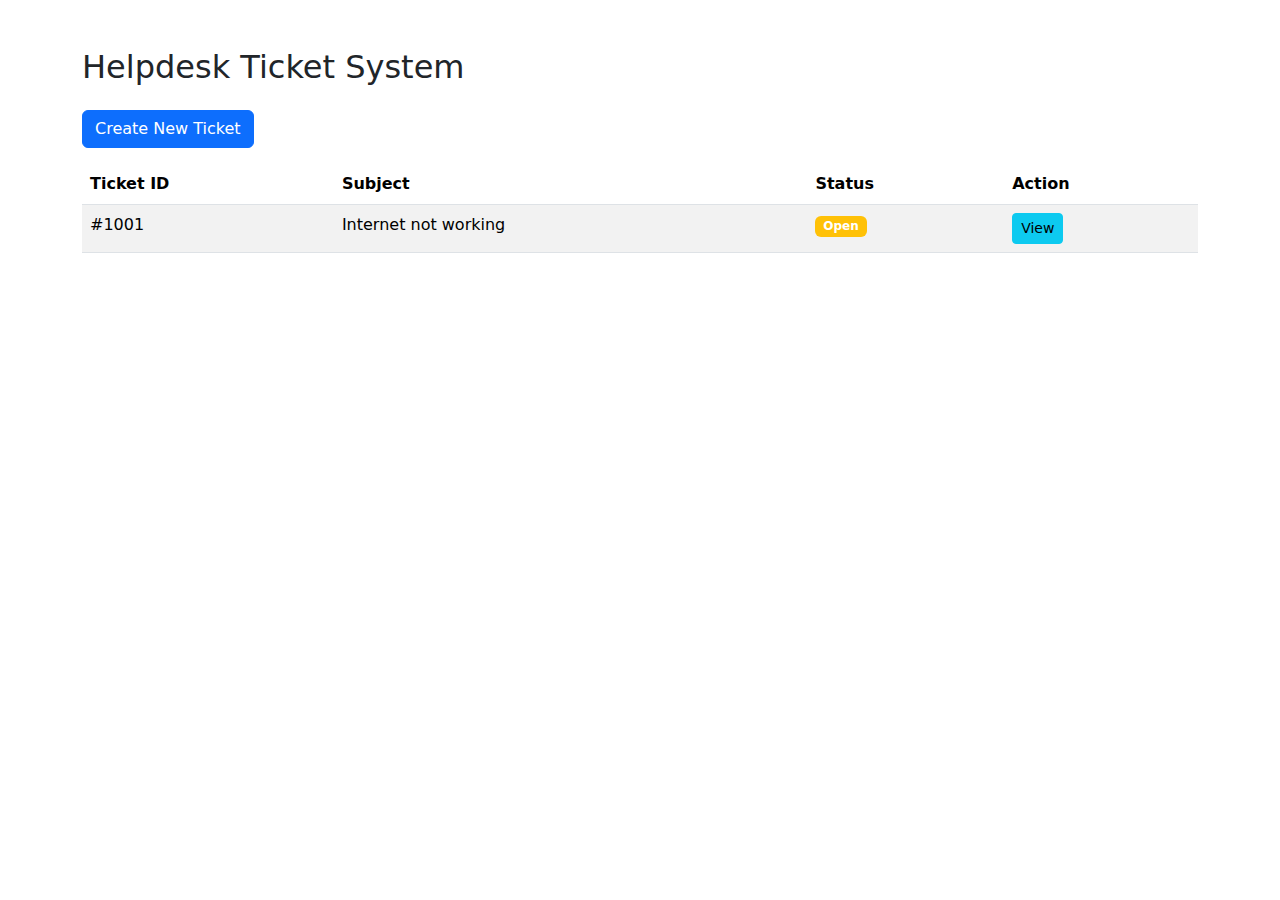
<file: helpdesk/index.html>
<!DOCTYPE html>
<html lang="en">
<head>
    <meta charset="UTF-8">
    <meta name="viewport" content="width=device-width, initial-scale=1.0">
    <title>Helpdesk Dashboard</title>
    <link rel="stylesheet" href="https://cdn.jsdelivr.net/npm/bootstrap@5.3.0/dist/css/bootstrap.min.css">
</head>
<body>
    <div class="container mt-5">
        <h2 class="mb-4">Helpdesk Ticket System</h2>
        <a href="new_ticket.html" class="btn btn-primary mb-3">Create New Ticket</a>
        <table class="table table-striped">
            <thead>
                <tr>
                    <th>Ticket ID</th>
                    <th>Subject</th>
                    <th>Status</th>
                    <th>Action</th>
                </tr>
            </thead>
            <tbody>
                <tr>
                    <td>#1001</td>
                    <td>Internet not working</td>
                    <td><span class="badge bg-warning">Open</span></td>
                    <td><a href="ticket.html" class="btn btn-sm btn-info">View</a></td>
                </tr>
            </tbody>
        </table>
    </div>
    <script src="https://cdn.jsdelivr.net/npm/bootstrap@5.3.0/dist/js/bootstrap.bundle.min.js"></script>
</body>
</html>
</file>
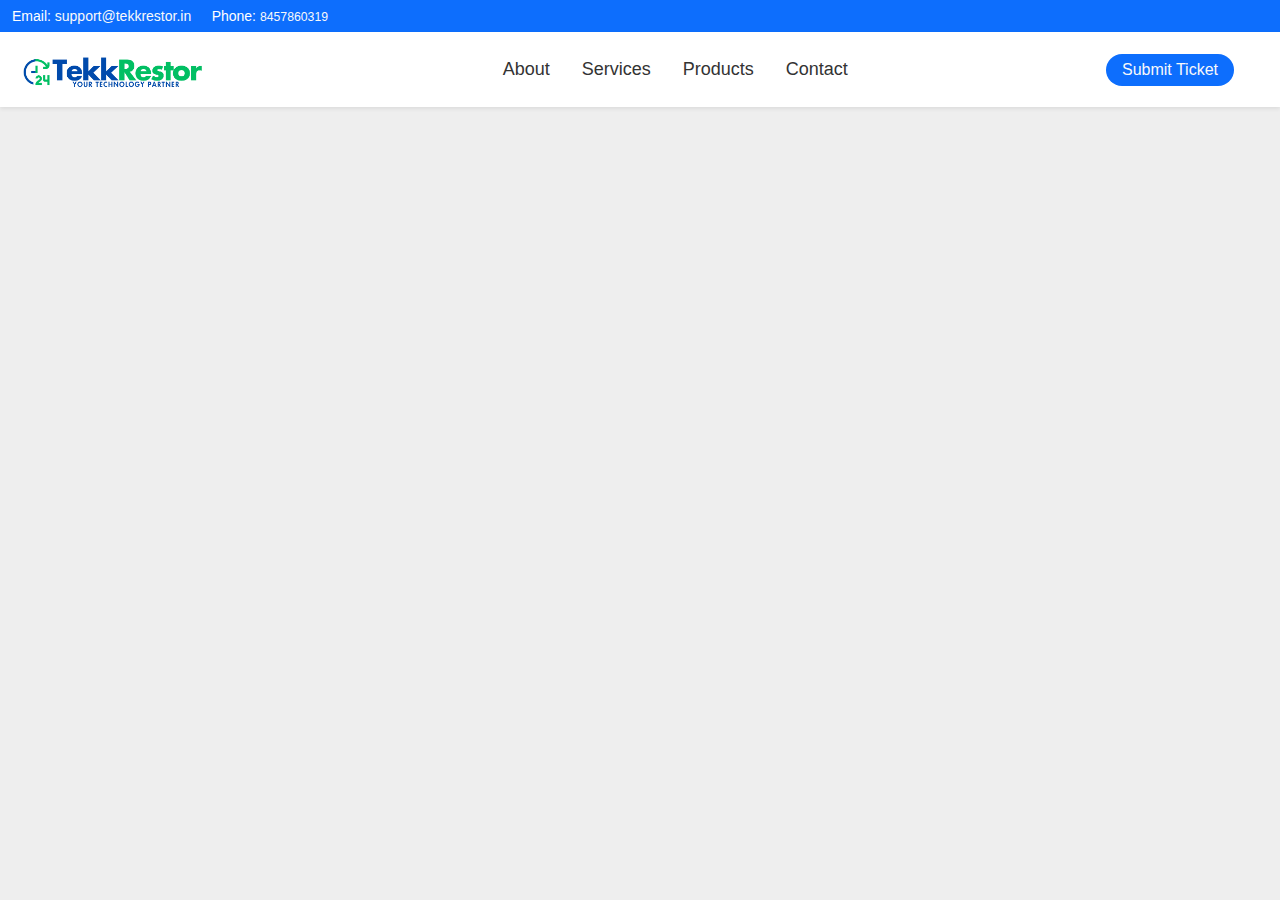
<file: ticket.html>
<!DOCTYPE html>
<html lang="en">
<head>
    <meta charset="UTF-8">
    <meta name="viewport" content="width=device-width, initial-scale=1.0">
    <link href="https://cdn.jsdelivr.net/npm/bootstrap@5.3.3/dist/css/bootstrap.min.css" rel="stylesheet" integrity="sha384-QWTKZyjpPEjISv5WaRU9OFeRpok6YctnYmDr5pNlyT2bRjXh0JMhjY6hW+ALEwIH" crossorigin="anonymous">
    <script src="https://cdn.jsdelivr.net/npm/bootstrap@5.3.3/dist/js/bootstrap.bundle.min.js" integrity="sha384-YvpcrYf0tY3lHB60NNkmXc5s9fDVZLESaAA55NDzOxhy9GkcIdslK1eN7N6jIeHz" crossorigin="anonymous"></script>
    <title>Support</title>
    <link href="https://stackpath.bootstrapcdn.com/bootstrap/5.3.0/css/bootstrap.min.css" rel="stylesheet">
    <link href="styles.css" rel="stylesheet">
    <style>
        body {
            font-family: -apple-system, BlinkMacSystemFont, "Segoe UI", Roboto, Oxygen-Sans, Ubuntu, Cantarell, "Helvetica Neue", sans-serif;
        }
        .nav-link {
            transition: all 0.3s ease;
        }
        .nav-link:hover {
            color: #154c79; /* Change text color on hover */
            text-shadow: 2px 2px 10px rgba(0, 0, 0, 0.2); /* Add a glowing effect */
            transform: scale(1.05); /* Slightly increase size */
        }
        .nav-link.active {
            border-bottom: 2px solid #154c79; /* Underline below the current menu selected */
        }
    </style>
</head>
<body class="vh-100 overflow-hidden">
    <!-- Header will be included here -->
    <div id="header-placeholder"></div>
    <!-- Navbar will be included here -->
    <div id="navbar-placeholder"></div>

    <main>
        <!-- Your main content goes here -->
    </main>

    <script>
        fetch('header.html')
            .then(response => response.text())
            .then(data => {
                document.getElementById('header-placeholder').innerHTML = data;
            });
        // Load the navbar
        fetch('navbar.html')
            .then(response => response.text())
            .then(data => {
                document.getElementById('navbar-placeholder').innerHTML = data;
            });
    </script>
</body>
</html>
</file>
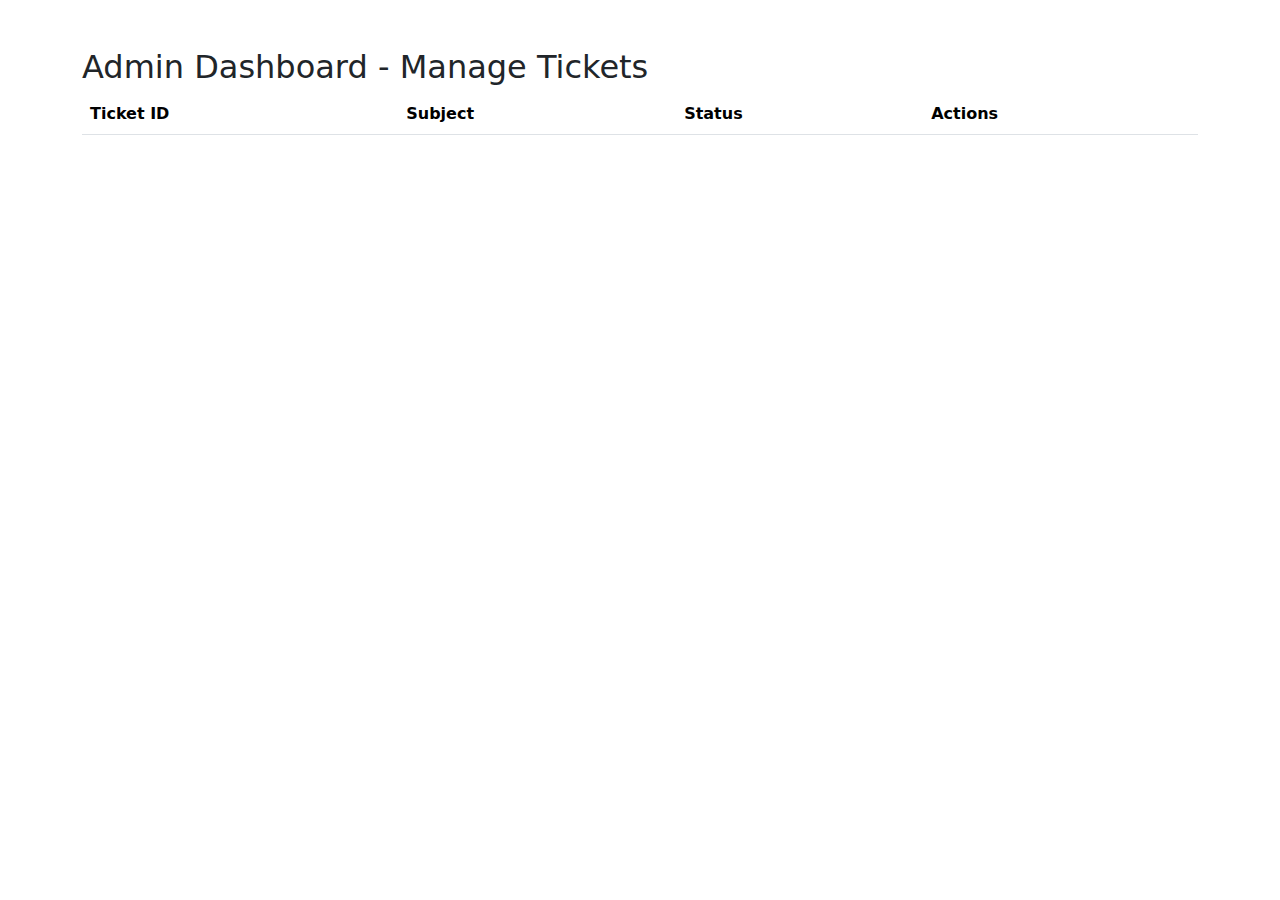
<file: helpdesk/admin_dashboard.html>
<!DOCTYPE html>
<html lang="en">
<head>
    <meta charset="UTF-8">
    <meta name="viewport" content="width=device-width, initial-scale=1.0">
    <title>Admin Dashboard</title>
    <link rel="stylesheet" href="https://cdn.jsdelivr.net/npm/bootstrap@5.3.0/dist/css/bootstrap.min.css">
</head>
<body>
    <div class="container mt-5">
        <h2>Admin Dashboard - Manage Tickets</h2>
        <table class="table table-striped">
            <thead>
                <tr>
                    <th>Ticket ID</th>
                    <th>Subject</th>
                    <th>Status</th>
                    <th>Actions</th>
                </tr>
            </thead>
            <tbody id="ticketTable">
                <!-- Dynamic ticket list will load here -->
            </tbody>
        </table>
    </div>
    <script src="https://cdn.jsdelivr.net/npm/bootstrap@5.3.0/dist/js/bootstrap.bundle.min.js"></script>
</body>
</html>
</file>
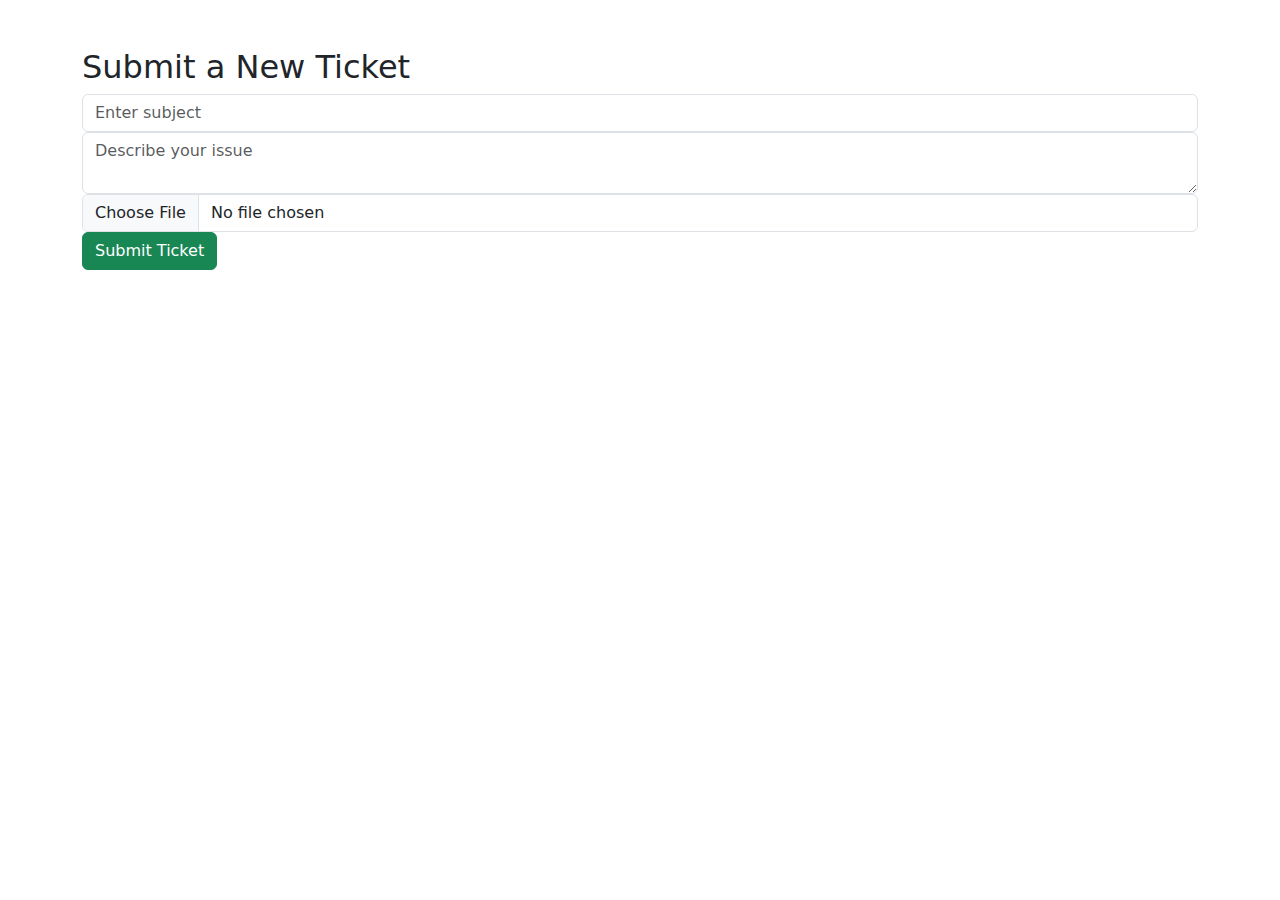
<file: helpdesk/new_ticket.html>
<!DOCTYPE html>
<html lang="en">
<head>
    <meta charset="UTF-8">
    <meta name="viewport" content="width=device-width, initial-scale=1.0">
    <title>New Ticket</title>
    <link rel="stylesheet" href="https://cdn.jsdelivr.net/npm/bootstrap@5.3.0/dist/css/bootstrap.min.css">
</head>
<body>
    <div class="container mt-5">
        <h2>Submit a New Ticket</h2>
        <form action="upload_ticket.php" method="POST" enctype="multipart/form-data">
    <input type="text" name="subject" class="form-control" placeholder="Enter subject" required>
    <textarea name="description" class="form-control" placeholder="Describe your issue" required></textarea>
    <input type="file" name="attachment" class="form-control">
    <button type="submit" class="btn btn-success">Submit Ticket</button>
</form>
    </div>
    <script src="https://cdn.jsdelivr.net/npm/bootstrap@5.3.0/dist/js/bootstrap.bundle.min.js"></script>
</body>
</html>
</file>
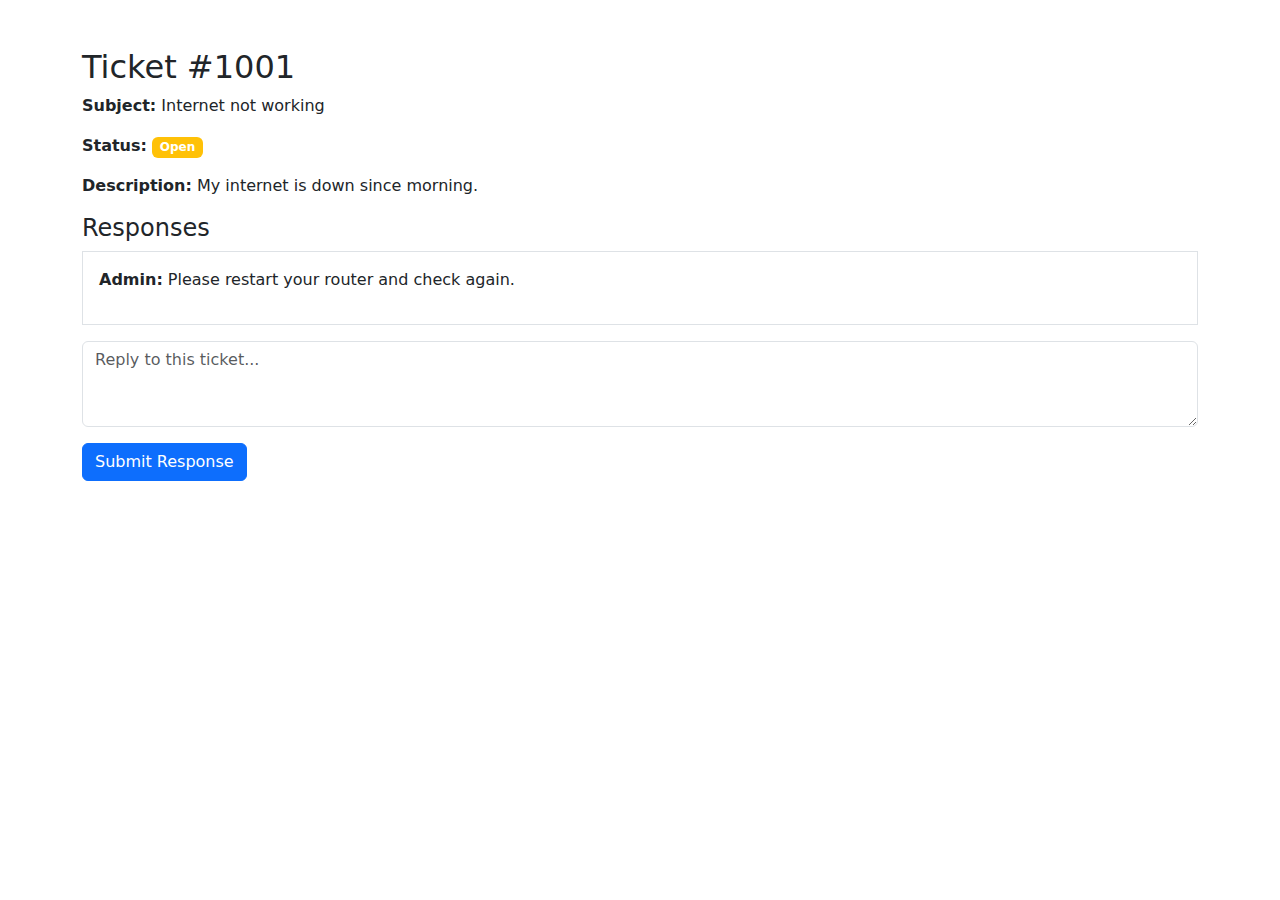
<file: helpdesk/ticket.html>
<!DOCTYPE html>
<html lang="en">
<head>
    <meta charset="UTF-8">
    <meta name="viewport" content="width=device-width, initial-scale=1.0">
    <title>Ticket Details</title>
    <link rel="stylesheet" href="https://cdn.jsdelivr.net/npm/bootstrap@5.3.0/dist/css/bootstrap.min.css">
</head>
<body>
    <div class="container mt-5">
        <h2>Ticket #1001</h2>
        <p><strong>Subject:</strong> Internet not working</p>
        <p><strong>Status:</strong> <span class="badge bg-warning">Open</span></p>
        <p><strong>Description:</strong> My internet is down since morning.</p>
        <h4>Responses</h4>
        <div class="border p-3 mb-3">
            <p><strong>Admin:</strong> Please restart your router and check again.</p>
        </div>
        <textarea class="form-control mb-3" rows="3" placeholder="Reply to this ticket..."></textarea>
        <button class="btn btn-primary">Submit Response</button>
    </div>
    <script src="https://cdn.jsdelivr.net/npm/bootstrap@5.3.0/dist/js/bootstrap.bundle.min.js"></script>
</body>
</html>
</file>
<file: styles.css>
/* styles.css */

body {
    font-family: -apple-system, BlinkMacSystemFont, "Segoe UI", Roboto, Oxygen-Sans, Ubuntu, Cantarell, "Helvetica Neue", sans-serif;
}

.nav-link {
    transition: all 0.3s ease;
}

.nav-link:hover {
    color: #154c79; /* Change text color on hover */
    text-shadow: 2px 2px 10px rgba(0, 0, 0, 0.2); /* Add a glowing effect */
    transform: scale(1.05); /* Slightly increase size */
}



.submit-ticket {
    transition: all 0.4s ease;
}




p {
    margin-bottom: 0.1rem; /* Adjust the value as needed */
}

/* Typography */

* {
    font-family: -apple-system, BlinkMacSystemFont, "Segoe UI", Roboto, Oxygen-Sans, Ubuntu, Cantarell, "Helvetica Neue", sans-serif;
}

body {
    font-family: -apple-system,BlinkMacSystemFont,"Segoe UI",Roboto,Oxygen-Sans,Ubuntu,Cantarell,"Helvetica Neue",sans-serif;
    background: rgb(255, 252, 252);
    background-blend-mode: multiply;
    background-position: center;
    background-size: cover;
    background-repeat: no-repeat;
    font-weight: 400;
    }


     

/* Navbar */

body {
    padding-top: 70px; /* Adjust this value based on the height of your navbar */
}

* {
    font-family: -apple-system, BlinkMacSystemFont, "Segoe UI", Roboto, Oxygen-Sans, Ubuntu, Cantarell, "Helvetica Neue", sans-serif;
}

.navbar .navbar-brand{
    font-size: 16px;
    letter-spacing: -0.1px;
    font-weight: 400;
    
}

.navbar {
    background-color: rgba(255, 255, 255, .95);
    height: 75px;
    padding: 0 10px;
}

.nav-item {
    position: relative;
}

.submenu {
    display: none;
    position: absolute;
    top: 100%;
    left: 0;
    background-color: #154c79; 
    box-shadow: 0 8px 16px rgba(0, 0, 0, 0.2);
    z-index: 1;
    list-style-type: none; /* Remove bullets */
    padding: 0; /* Remove default padding */
    margin: 0; /* Remove default margin */
}

.nav-item:hover .submenu {
    display: block;
}

.submenu .dropdown-item {
    padding: 10px 20px;
    white-space: nowrap;
    transition: background-color 0.3s ease, color 0.3s ease;
}

.submenu .dropdown-item:hover {
    background-color: #154c79;
    transform: scale(1.05); /* Slightly increase size */
    color: white;
}

/* Media query for small screens and tablets */
@media (max-width: 992px) {
    .submenu {
        top: 0;
        left: 100%;
    }

    .nav-item {
        display: flex;
        flex-direction: column;
    }

    .nav-item:hover .submenu {
        display: block;
        position: absolute;
        top: 0;
        left: 100%;
    }
}

 /*Submenu*/


html {
    scroll-behavior: smooth; /* Smooth scrolling */
}

.nav-link {
    cursor: pointer;
    color: #333;
    font-size: 18px;
    text-decoration: none;
}

.nav-link:hover {
    color: #154c79; 
    text-shadow: 2px 2px 10px rgba(0, 0, 0, 0.2); 
    transform: scale(1.05); 
}

.nav-link.active {
    border-bottom: 2px solid #154c79; 
}

.content-section {
    padding: 50px 20px;
    margin-top: 100px; /* Adjust to fit your design */
}

 

/*Header*/



header::before {
    content: "";
    position: absolute;
    top: 0;
    left: 0;
    width: 100%;
    height: 100%;
    background: url(images/hero4.jpg);
    
   }


/* SideBar */
@media (max-width: 991px) {
    .SideBar {
        background-color: rgba(255, 255, 255, 0.15);
        backdrop-filter: blur(50px);
    }
}

/* .breadcrumb */








/* Buttons */


/* services */



/* General Page Styling */
body {
    font-family: 'Open Sans', sans-serif;
    color: #333;
    background-color: #f9f9f9;
    margin: 0;
    padding: 0;
}

/* Services Section */
.our_services {
    padding: 60px 0;
    background: #ffffff;
}

.headline {
    text-align: center;
    font-size: 2.5rem;
    font-weight: bold;
    color: #1c3f94;
    margin-bottom: 30px;
}

/* Grid Layout */
.grid-container {
    width: 90%;
    max-width: 1200px;
    margin: auto;
}

/* Service Card Styling */
.grid-x {
    display: flex;
    flex-wrap: wrap;
    align-items: center;
    gap: 30px;
    margin-bottom: 40px;
    padding: 20px;
    border-radius: 10px;
    box-shadow: 0 4px 10px rgba(0, 0, 0, 0.1);
    background: #ffffff;
}

.grid-x:nth-child(even) {
    flex-direction: row-reverse; /* Alternating sections */
}

/* Image Styling */
.imgsctn img {
    width: 100%;
    max-width: 500px;
    border-radius: 10px;
}

/* Service Title */
.grid-x h1 {
    font-size: 1.8rem;
    color: #1c3f94;
    margin-bottom: 10px;
}

/* Service Description */
.grid-x p {
    font-size: 1rem;
    color: #666;
    line-height: 1.6;
}

/* Read More Button */
.link-to a {
    display: inline-block;
    margin-top: 10px;
    padding: 10px 20px;
    font-size: 1rem;
    color: #fff;
    background-color: #1c3f94;
    border-radius: 5px;
    text-decoration: none;
    transition: 0.3s ease-in-out;
}

.link-to a:hover {
    background-color: #0f2c6a;
}

/* Page Top Link */
.PageTop {
    text-align: center;
    margin-top: 20px;
}

.PageTop a {
    text-decoration: none;
    font-size: 1rem;
    color: #1c3f94;
    font-weight: bold;
}

/* Responsive Design */
@media (max-width: 768px) {
    .grid-x {
        flex-direction: column !important;
        text-align: center;
    }

    .grid-x img {
        width: 80%;
        margin: auto;
    }

    .grid-x h1 {
        font-size: 1.5rem;
    }
}



/* General Page Styling */
body {
    font-family: 'Open Sans', sans-serif;
    color: #333;
    background-color: #f8f8f8;
}

/* Section Styling */
.services-section {
    padding: 60px 0;
    background: #fff;
}

.services-header {
    text-align: center;
    margin-bottom: 40px;
}

.services-header h2 {
    font-size: 2.5rem;
    font-weight: bold;
    color: #1c3f94;
    margin-bottom: 10px;
}

.services-header p {
    font-size: 1.1rem;
    color: #555;
}

/* Services Grid */
.services-grid {
    display: grid;
    grid-template-columns: repeat(auto-fit, minmax(300px, 1fr));
    gap: 30px;
    justify-content: center;
    padding: 0 5%;
}

/* Service Card */
.service-card {
    background: #fff;
    padding: 25px;
    border-radius: 10px;
    box-shadow: 0 4px 10px rgba(0, 0, 0, 0.1);
    text-align: center;
    transition: transform 0.3s ease-in-out, box-shadow 0.3s ease-in-out;
}

.service-card:hover {
    transform: translateY(-5px);
    box-shadow: 0 6px 15px rgba(0, 0, 0, 0.2);
}

.service-card h4 {
    font-size: 1.5rem;
    color: #1c3f94;
    margin-bottom: 10px;
}

.service-card p {
    font-size: 1rem;
    color: #666;
}

/* CTA Button */
.service-card .btn {
    display: inline-block;
    padding: 10px 20px;
    font-size: 1rem;
    color: #fff;
    background-color: #1c3f94;
    border-radius: 5px;
    text-decoration: none;
    transition: 0.3s ease-in-out;
}

.service-card .btn:hover {
    background-color: #0f2c6a;
}

/* Responsive Design */
@media (max-width: 768px) {
    .services-grid {
        grid-template-columns: repeat(auto-fit, minmax(250px, 1fr));
    }
}





/* About Us */

.vertical_content_manage {
    display: flex;
    flex-wrap: wrap;
    align-items: center;
}
.img_about img {
    max-width: 100%;
    height: auto;
    border-radius: 10px;
}
.about_header_main {
    text-align: left;
}


/* Customer */



/* testimonial */

.testimonials .card {
    border: none;
    border-radius: 15px;
    transition: transform 0.3s ease-in-out;
    width: 320px;
  }
  .testimonials .card:hover {
    transform: scale(1.05);
  }
  .star-rating {
    color: #FFD700;
  }


/* Containers */


/* Additional styles */

h1, h2, h3, h4, h5, h6 {
    color: #2c3145;
}
a, a:hover, a:focus, a:active {
    text-decoration: none;
    outline: none;
}
ul {
    margin: 0;
    padding: 0;
    list-style: none;
}

.section_all {
    position: relative;
    padding-top: 80px;
    padding-bottom: 80px;
    min-height: 100vh;
}
.section-title {
    font-weight: 700;
    text-transform: capitalize;
    letter-spacing: 1px;
}

.section-subtitle {
    letter-spacing: 0.4px;
    line-height: 28px;
    max-width: 550px;
}

.section-title-border {
    background-color: #000;
    height: 1 3px;
    width: 44px;
}

.section-title-border-white {
    background-color: #fff;
    height: 2px;
    width: 100px;
}
.text_custom {
    color: #00bd2a;
}

.about_icon i {
    font-size: 22px;
    height: 65px;
    width: 65px;
    line-height: 65px;
    display: inline-block;
    background: #fff;
    border-radius: 35px;
    color: #00bd2a;
    box-shadow: 0 8px 20px -2px rgba(158, 152, 153, 0.5);
}

.about_header_main .about_heading {
    max-width: 450px;
    font-size: 24px;
}

.about_icon span {
    position: relative;
    top: -10px;
}

.about_content_box_all {
    padding: 28px;
}


/* product */

body {
    background-color: #eee
}
                                	.mt-100{
                                		margin-top: 100px;
                                	}
                                	.card {
    border-radius: 7px !important;
    border-color: #e1e7ec;
}

.mb-30 {
    margin-bottom: 30px !important;
}

.card-img-tiles {
    display: block;
    border-bottom: 1px solid #e1e7ec;
}

a {
    color: #0da9ef;
    text-decoration: none !important;
}

.card-img-tiles>.inner {
    display: table;
    width: 100%;
}

.card-img-tiles .main-img, .card-img-tiles .thumblist {
    display: table-cell;
    width: 65%;
    padding: 15px;
    vertical-align: middle;
}

.card-img-tiles .main-img>img:last-child, .card-img-tiles .thumblist>img:last-child {
    margin-bottom: 0;
}

.card-img-tiles .main-img>img, .card-img-tiles .thumblist>img {
    display: block;
    width: 100%;
    margin-bottom: 6px;
}
.thumblist {
    width: 35%;
    border-left: 1px solid #e1e7ec !important;
    display: table-cell;
    width: 65%;
    padding: 15px;
    vertical-align: middle;
}



.card-img-tiles .thumblist>img {
    display: block;
    width: 100%;
    margin-bottom: 6px;
}
.btn-group-sm>.btn, .btn-sm {
    padding: .45rem .5rem !important;
    font-size: .875rem;
    line-height: 1.5;
    border-radius: .2rem;
}

/* product category */

body {
            font-family: 'Segoe UI', Tahoma, Geneva, Verdana, sans-serif;
        }
        .category-title {
            text-align: center;
            font-weight: bold;
            font-size: 1.8rem;
            margin: 30px 0;
            color: #154c79;
        }
        .product-card {
            background: #fff;
            border-radius: 10px;
            box-shadow: 0 4px 8px rgba(0,0,0,0.1);
            padding: 15px;
            text-align: center;
            transition: 0.3s;
        }
        .product-card:hover {
            transform: scale(1.05);
            box-shadow: 0 6px 12px rgba(0,0,0,0.15);
        }
        .product-card img {
            width: 100%;
            height: 200px;
            object-fit: cover;
            border-radius: 8px;
        }
        .product-name {
            font-size: 1.2rem;
            font-weight: bold;
            margin: 10px 0;
        }
        .product-price {
            font-size: 1.1rem;
            color: #e44d26;
            font-weight: bold;
        }
</file>
